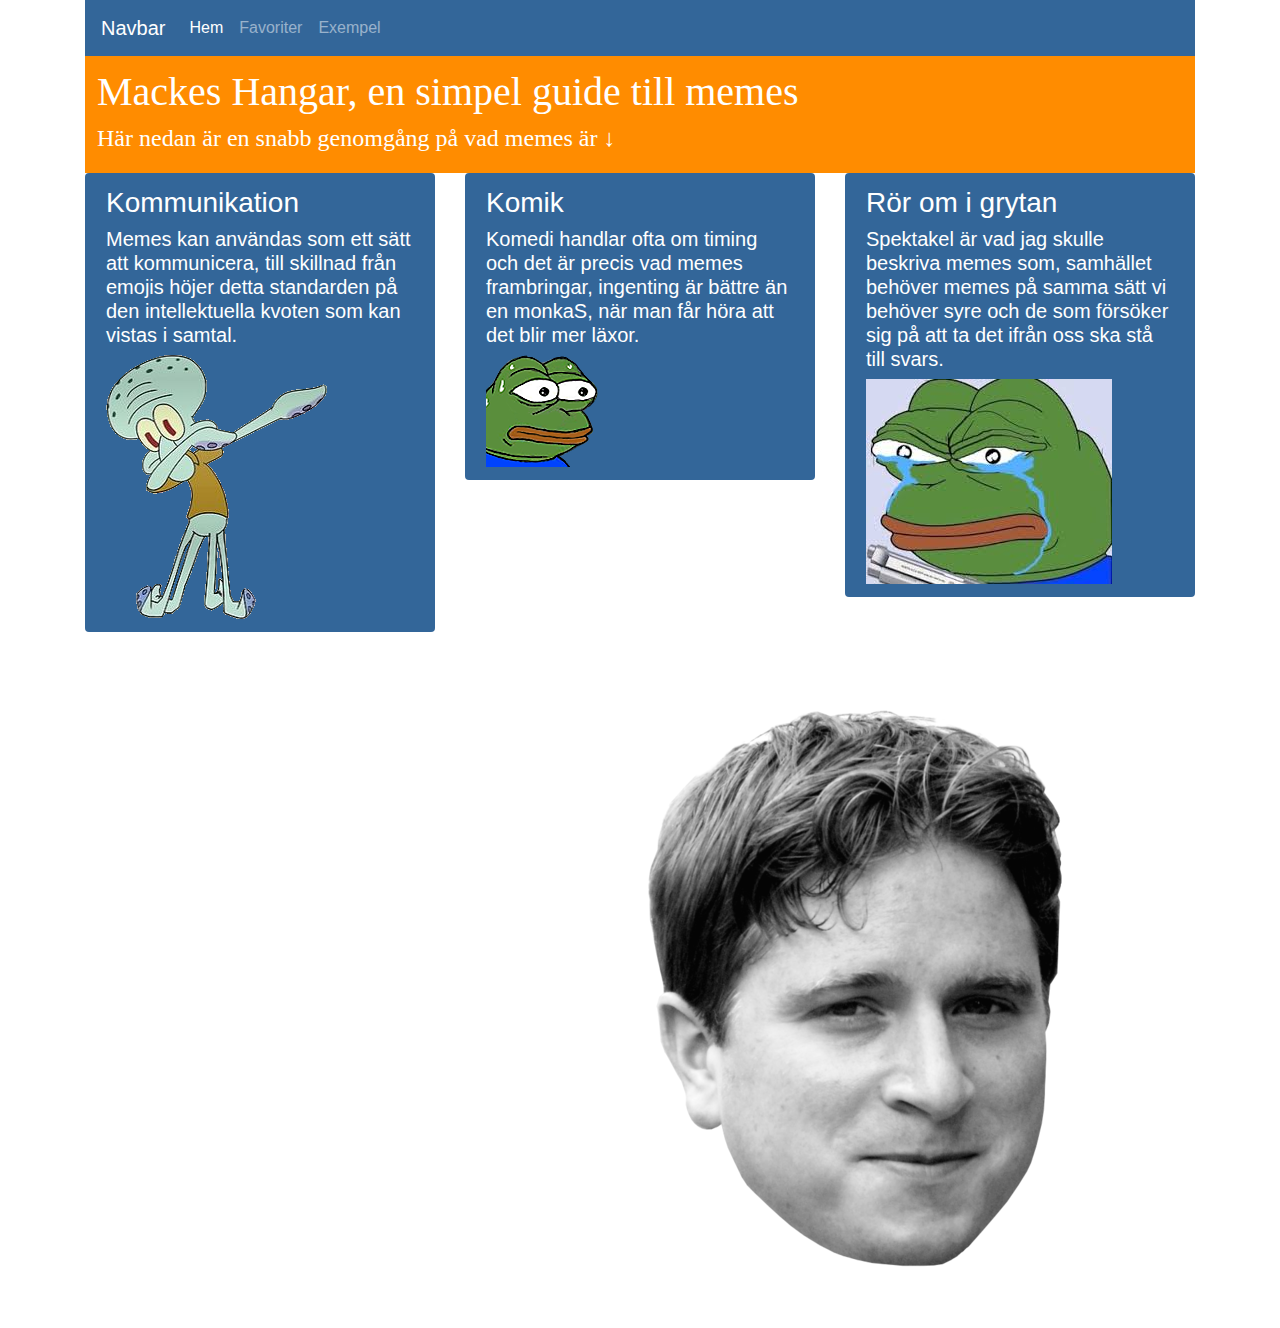
<file: index.html>
<!doctype html>
<html lang="en">
  <head>
    <!-- Required meta tags -->
    <meta charset="utf-8">
    <meta name="viewport" content="width=device-width, initial-scale=1, shrink-to-fit=no">

    <!-- Bootstrap CSS -->
      <link rel="stylesheet" href="css\bootstrap.css">
      <link rel="stylesheet" href="style.css">

    <title>Mackes Hangar</title>
  </head>
      <!-- Min första kommentar i html, vill inte att du ska cringea sönder åt mitt kodande:(, säger bara for the memes -->
  <body>
   <div class="container">
<nav class="navbar navbar-expand-lg navbar navbar-dark" style="background-color: #336699">
  <a class="navbar-brand" href="#">Navbar</a>
  <button class="navbar-toggler" type="button" data-toggle="collapse" data-target="#navbarNavAltMarkup" aria-controls="navbarNavAltMarkup" aria-expanded="false" aria-label="Toggle navigation">
    <span class="navbar-toggler-icon"></span>
  </button>
  <div class="collapse navbar-collapse" id="navbarNavAltMarkup">
    <div class="navbar-nav">
      <a class="nav-item nav-link active" href="index.html">Hem <span class="sr-only">(current)</span></a>
      <a class="nav-item nav-link" href="favs.html">Favoriter</a>
      <a class="nav-item nav-link" href="ex.html">Exempel</a>
    </div>
  </div>
</nav>
<div class="rub">
  <h1>Mackes Hangar, en simpel guide till memes</h1> 
  <h4>Här nedan är en snabb genomgång på vad memes är ↓</h3>
</div>
      <div class="row">
        <div class="col-md-4">
          <div class="alert kolf" role="alert">
            <h3>Kommunikation</h3>
            <h5>Memes kan användas som ett sätt att kommunicera, till skillnad från emojis höjer detta standarden på den intellektuella kvoten som kan vistas i samtal.</h5>
            <img src="img\dab.png">
         </div>
       </div>
       <div class="col-md-4">
        <div class="alert kolf" role="alert">
         <h3>Komik</h3>
         <h5>Komedi handlar ofta om timing och det är precis vad memes frambringar, ingenting är bättre än en monkaS, när man får höra att det blir mer läxor.</h5>
         <img src="img\monkas.png">

       </div>
     </div>
     <div class="col-md-4">
      <div class="alert kolf" role="alert">
       <h3>Rör om i grytan</h3>
       <h5>Spektakel är vad jag skulle beskriva memes som, samhället behöver memes på samma sätt vi behöver syre och de som försöker sig på att ta det ifrån oss ska stå till svars.</h5>
       <img src="img\pepekill.jpg">
     </div>
   </div>
 </div>
 <div align="right">
  <img src="img\kappa.png">
</div>
</div>


    <!-- Optional JavaScript -->
    <!-- jQuery first, then Popper.js, then Bootstrap JS -->
    <script src="https://code.jquery.com/jquery-3.3.1.slim.min.js" integrity="sha384-q8i/X+965DzO0rT7abK41JStQIAqVgRVzpbzo5smXKp4YfRvH+8abtTE1Pi6jizo" crossorigin="anonymous"></script>
    <script src="https://cdnjs.cloudflare.com/ajax/libs/popper.js/1.14.3/umd/popper.min.js" integrity="sha384-ZMP7rVo3mIykV+2+9J3UJ46jBk0WLaUAdn689aCwoqbBJiSnjAK/l8WvCWPIPm49" crossorigin="anonymous"></script>
    <script src="https://stackpath.bootstrapcdn.com/bootstrap/4.1.3/js/bootstrap.min.js" integrity="sha384-ChfqqxuZUCnJSK3+MXmPNIyE6ZbWh2IMqE241rYiqJxyMiZ6OW/JmZQ5stwEULTy" crossorigin="anonymous"></script>
  </body>
</html>
</file>
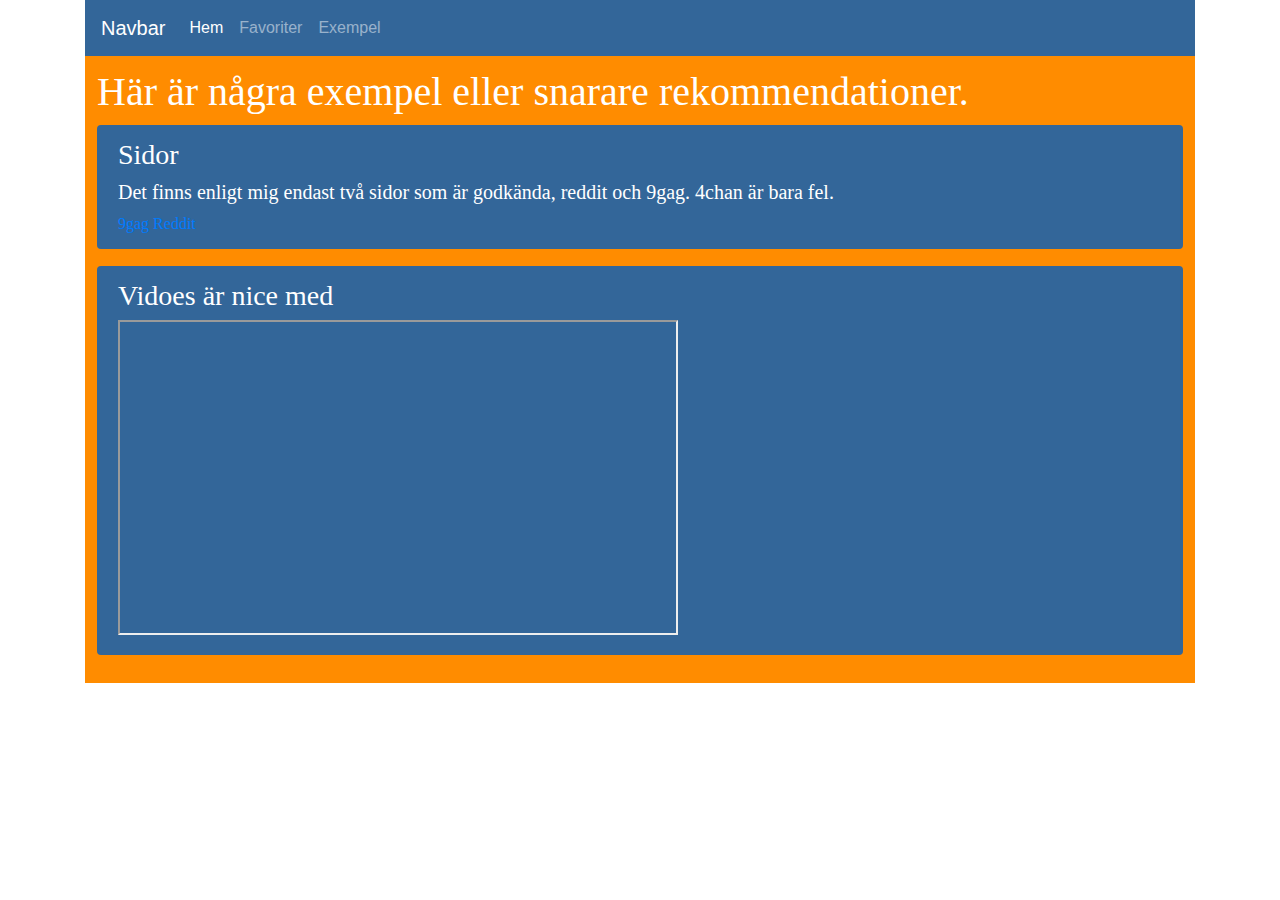
<file: ex.html>
<!doctype html>
<html lang="en">
  <head>
    <!-- Required meta tags -->
    <meta charset="utf-8">
    <meta name="viewport" content="width=device-width, initial-scale=1, shrink-to-fit=no">

    <!-- Bootstrap CSS -->
    <link rel="stylesheet" href="css\bootstrap.css">
    <link rel="stylesheet" href="style.css">

    <title>Mackes Hangar</title>
  </head>
  <body>
      <div class="container">
<nav class="navbar navbar-expand-lg navbar navbar-dark" style="background-color: #336699">
  <a class="navbar-brand" href="#">Navbar</a>
  <button class="navbar-toggler" type="button" data-toggle="collapse" data-target="#navbarNavAltMarkup" aria-controls="navbarNavAltMarkup" aria-expanded="false" aria-label="Toggle navigation">
    <span class="navbar-toggler-icon"></span>
  </button>
  <div class="collapse navbar-collapse" id="navbarNavAltMarkup">
    <div class="navbar-nav">
      <a class="nav-item nav-link active" href="index.html">Hem <span class="sr-only">(current)</span></a>
      <a class="nav-item nav-link" href="favs.html">Favoriter</a>
      <a class="nav-item nav-link" href="ex.html">Exempel</a>
    </div>
  </div>
</nav>
    <div class="rub">
  <h1>Här är några exempel eller snarare rekommendationer.</h1>
       <div class="col-md-4"></div>
        <div class="alert kolf" role="alert">
         <h3>Sidor</h3>
          <h5>Det finns enligt mig endast två sidor som är godkända, reddit och 9gag. 4chan är bara fel.</h5>

          <a href="https://9gag.com/">9gag</a>
          <a href="https://www.reddit.com/">Reddit</a>

       </div>
              <div class="col-md-4"></div>
        <div class="alert kolf" role="alert">
          <h3>Vidoes är nice med</h3>
<iframe width="560" height="315" src="https://www.youtube.com/embed/sF6WAA3kDZQ"></iframe>


       </div>
</div>
    <!-- Optional JavaScript -->
    <!-- jQuery first, then Popper.js, then Bootstrap JS -->
    <script src="https://code.jquery.com/jquery-3.3.1.slim.min.js" integrity="sha384-q8i/X+965DzO0rT7abK41JStQIAqVgRVzpbzo5smXKp4YfRvH+8abtTE1Pi6jizo" crossorigin="anonymous"></script>
    <script src="https://cdnjs.cloudflare.com/ajax/libs/popper.js/1.14.3/umd/popper.min.js" integrity="sha384-ZMP7rVo3mIykV+2+9J3UJ46jBk0WLaUAdn689aCwoqbBJiSnjAK/l8WvCWPIPm49" crossorigin="anonymous"></script>
    <script src="https://stackpath.bootstrapcdn.com/bootstrap/4.1.3/js/bootstrap.min.js" integrity="sha384-ChfqqxuZUCnJSK3+MXmPNIyE6ZbWh2IMqE241rYiqJxyMiZ6OW/JmZQ5stwEULTy" crossorigin="anonymous"></script>
  </body>
</html>
</file>
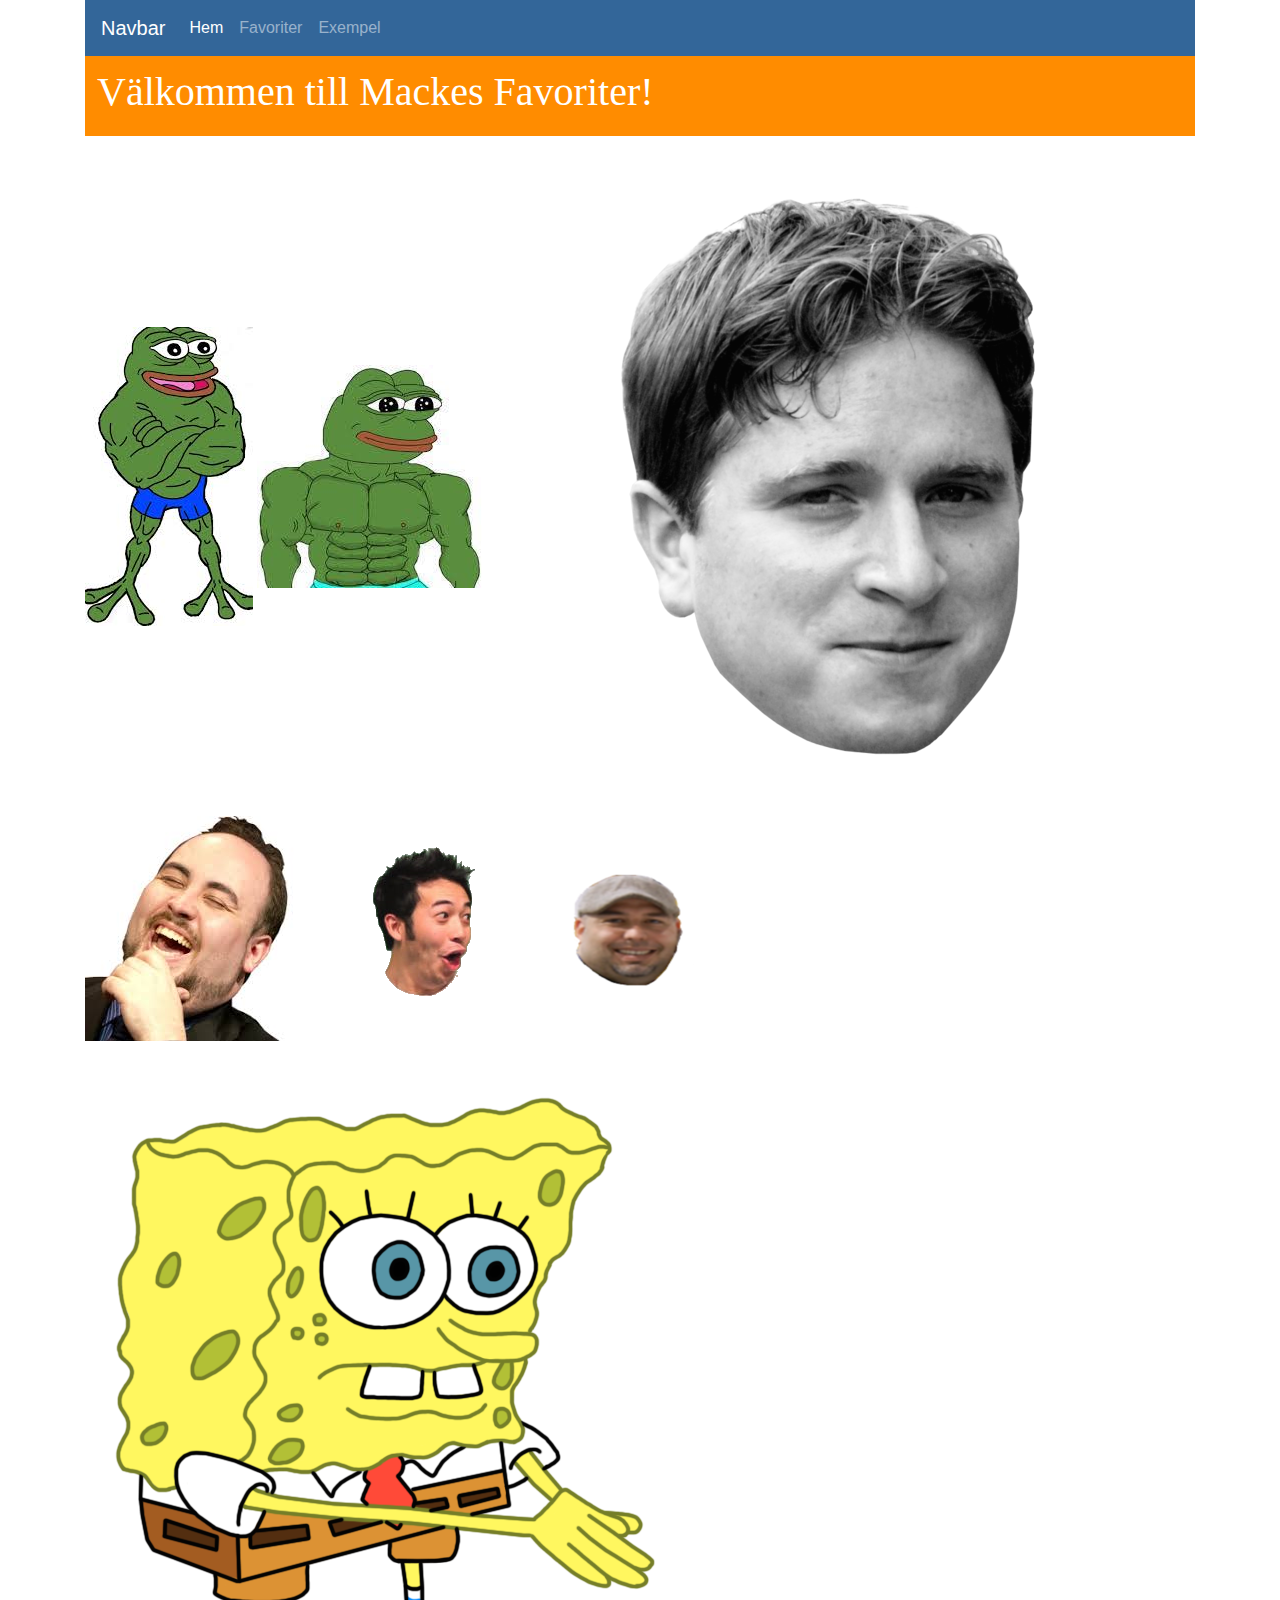
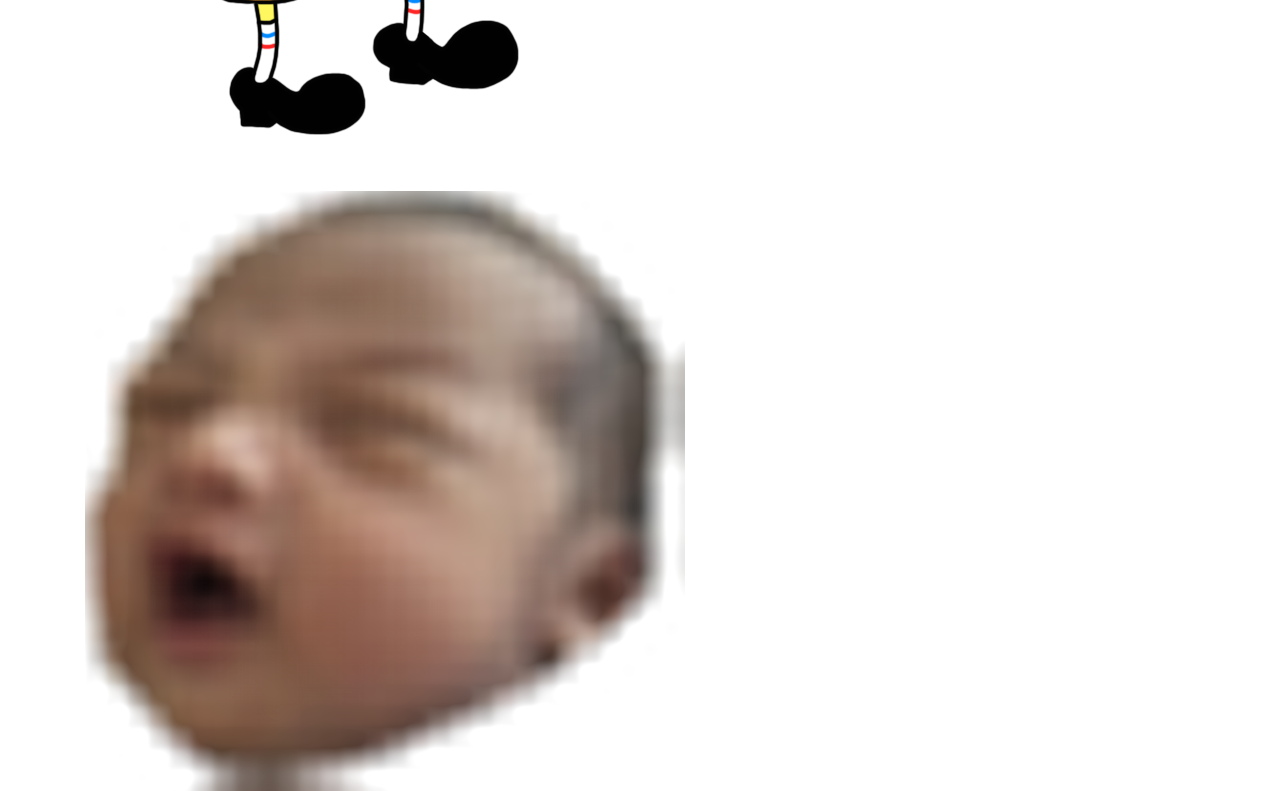
<file: favs.html>
<!doctype html>
<html lang="en">
  <head>
    <!-- Required meta tags -->
    <meta charset="utf-8">
    <meta name="viewport" content="width=device-width, initial-scale=1, shrink-to-fit=no">

    <!-- Bootstrap CSS -->
    <link rel="stylesheet" href="css\bootstrap.css">
    <link rel="stylesheet" href="style.css">

    <title>Mackes Hangar</title>
  </head>
  <body>
      <div class="container">
<nav class="navbar navbar-expand-lg navbar navbar-dark" style="background-color: #336699">
  <a class="navbar-brand" href="#">Navbar</a>
  <button class="navbar-toggler" type="button" data-toggle="collapse" data-target="#navbarNavAltMarkup" aria-controls="navbarNavAltMarkup" aria-expanded="false" aria-label="Toggle navigation">
    <span class="navbar-toggler-icon"></span>
  </button>
  <div class="collapse navbar-collapse" id="navbarNavAltMarkup">
    <div class="navbar-nav">
      <a class="nav-item nav-link active" href="index.html">Hem <span class="sr-only">(current)</span></a>
      <a class="nav-item nav-link" href="favs.html">Favoriter</a>
      <a class="nav-item nav-link" href="ex.html">Exempel</a>
    </div>
  </div>
</nav>
<div class="rub">
  <h1>Välkommen till Mackes Favoriter!</h1>
</div>
<img src="img\strung.jpg">
<img src="img\buff.jpg">
<img src="img\kappa.png">
<img src="img\lul.jpg">
<img src="img\pog.png">
<img src="img\e27.png">
<img src="img\boi.png">
<img src="img\babyrage.png">


    <!-- Optional JavaScript -->
    <!-- jQuery first, then Popper.js, then Bootstrap JS -->
    <script src="https://code.jquery.com/jquery-3.3.1.slim.min.js" integrity="sha384-q8i/X+965DzO0rT7abK41JStQIAqVgRVzpbzo5smXKp4YfRvH+8abtTE1Pi6jizo" crossorigin="anonymous"></script>
    <script src="https://cdnjs.cloudflare.com/ajax/libs/popper.js/1.14.3/umd/popper.min.js" integrity="sha384-ZMP7rVo3mIykV+2+9J3UJ46jBk0WLaUAdn689aCwoqbBJiSnjAK/l8WvCWPIPm49" crossorigin="anonymous"></script>
    <script src="https://stackpath.bootstrapcdn.com/bootstrap/4.1.3/js/bootstrap.min.js" integrity="sha384-ChfqqxuZUCnJSK3+MXmPNIyE6ZbWh2IMqE241rYiqJxyMiZ6OW/JmZQ5stwEULTy" crossorigin="anonymous"></script>
  </body>
</html>
</file>
<file: style.css>
.rub{
	padding: 12px;
	background-color: darkorange;
	color: white;
	font-family: Verdana;
}
.kolf{
	background-color: #336699;
	color: white;
}
</file>
